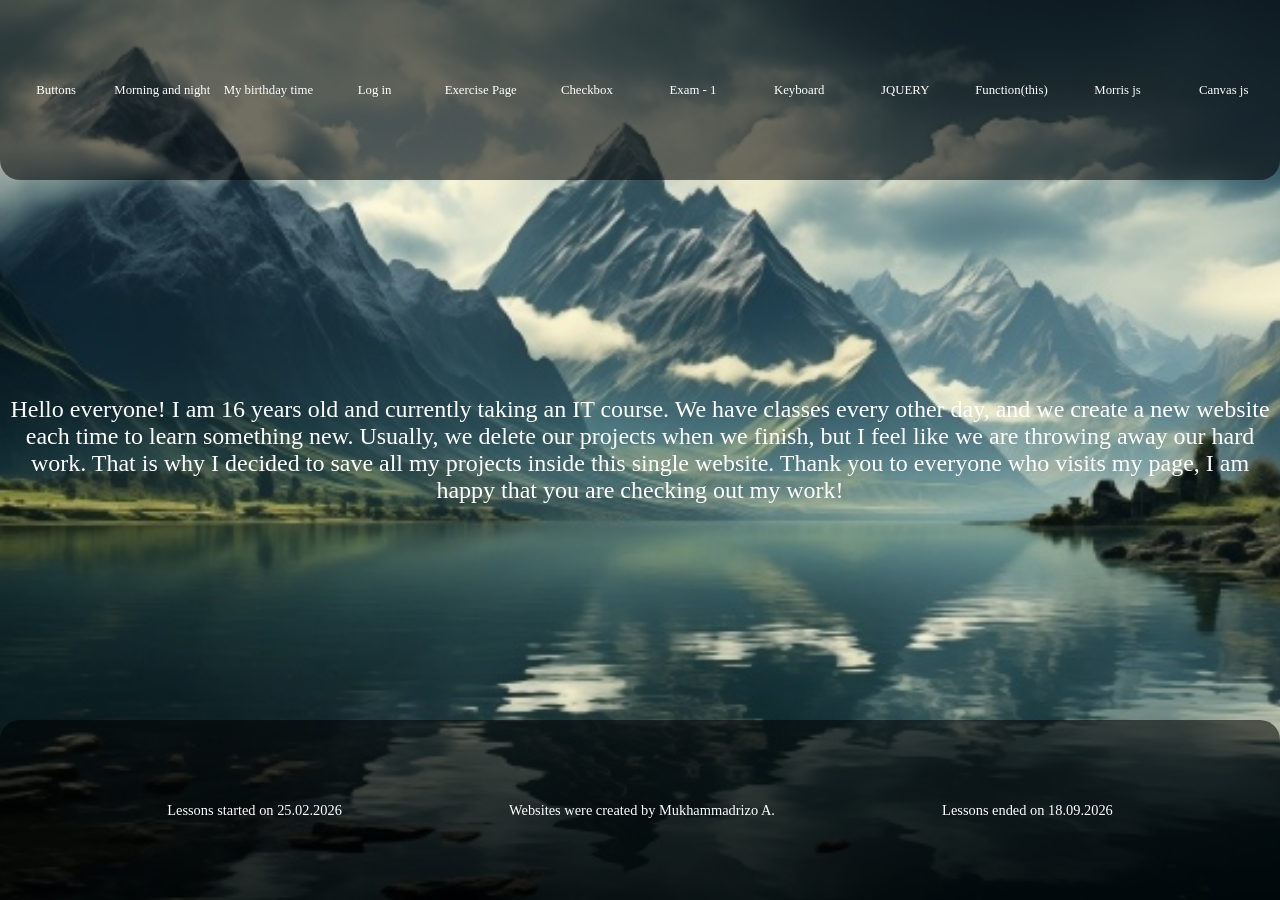
<file: index.html>
<!DOCTYPE html>
<html lang="en">
<head>
    <meta charset="UTF-8">
    <meta name="viewport" content="width=device-width, initial-scale=1.0">
    <title>Welcome</title>
    <link rel="stylesheet" href="style.css">
    <script src="main.js"></script>
</head>
<body>
    <nav>
        <a href="Websites/buttons/index.html">Buttons</a>
        <a href="Websites/Morning_night/index.html">Morning and night</a>
        <a href="Websites/My_birth_time/index.html">My birthday time</a>
        <a href="Websites/Inputs_for_login/index.html">Log in</a>
        <a href="Websites/Website_none1/index.html">Exercise Page</a>
        <a href="Websites/Checkbox/index.html">Checkbox</a>
        <a href="Websites/1-Exam/index.html">Exam - 1</a>
        <a href="Websites/Keyboard/index.html">Keyboard</a>
        <a href="Websites/jquery/index.html">JQUERY</a>
        <a href="Websites/func_this/index.html">Function(this)</a>
        <a href="Websites/morris/index.html">Morris js</a>
        <a href="Websites/canvas/index.html">Canvas js</a>
    </nav>

    <main>
        <p>Hello everyone! I am 16 years old and currently taking an IT course. We have classes every other day, and we create a new website each time to learn something new. Usually, we delete our projects when we finish, but I feel like we are throwing away our hard work. That is why I decided to save all my projects inside this single website. Thank you to everyone who visits my page, I am happy that you are checking out my work!</p>
    </main>

    <footer>
        <p>Lessons started on 25.02.2026</p>
        <p>Websites were created by Mukhammadrizo A.</p>
        <!-- <p>Lessons continue: <span id="time">Loading...</span></p> -->
        <p>Lessons ended on 18.09.2026</p>
    </footer>
</body>
</html>
</file>
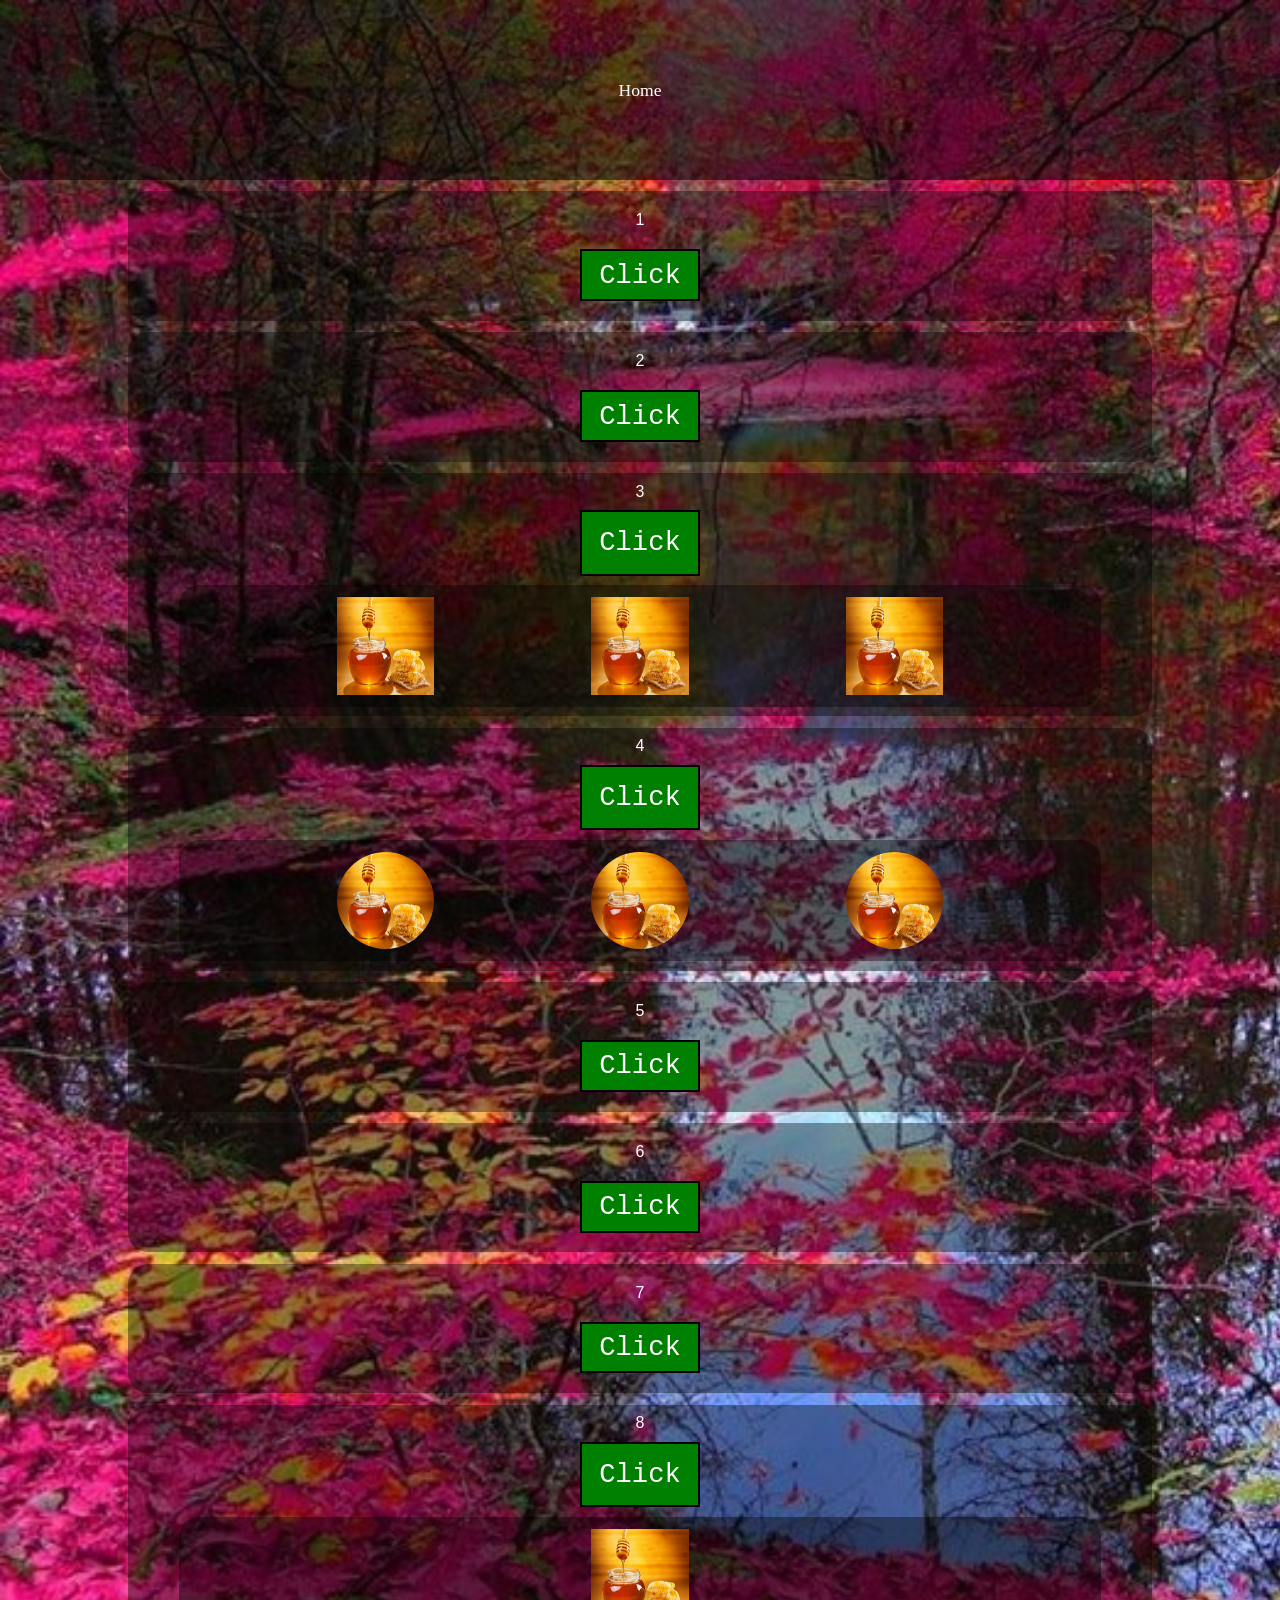
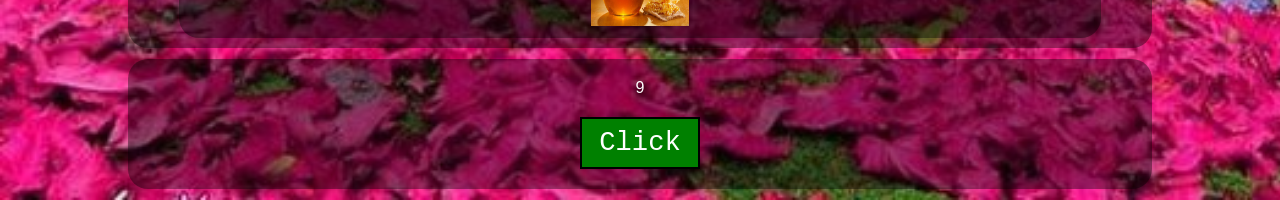
<file: Websites/1-Exam/index.html>
<!DOCTYPE html>
<html lang="en">
<head>
    <meta charset="UTF-8">
    <meta name="viewport" content="width=device-width, initial-scale=1.0">
    <title>Exam - 1</title>
    <link rel="stylesheet" href="style.css">
    <script src="main.js" defer></script>
</head>
<body>
    <nav>
        <a href="../../index.html">Home</a>
    </nav>
    <main>
        <div class="task-1">
            <p>1</p>
            <button onclick="func1()" id="b1">Click</button>
        </div>
        <div class="task-2" id="not_invisible">
            <p>2</p>
            <button onclick="func2()" id="b2">Click</button>
        </div>
        <div class="task-3">
            <p>3</p>
            <button onclick="func3()" id="b3">Click</button>

            <div class="images">
                <img name="img1" src="../../Images/img2.jpg" alt="">
                <img name="img1" src="../../Images/img2.jpg" alt="">
                <img name="img1" src="../../Images/img2.jpg" alt="">
            </div>
        </div>
        <div class="task-4">
            <p>4</p>
            <button onclick="func4()" id="b4">Click</button>

            <div class="images">
                <img name="img2" src="../../Images/img2.jpg" alt="">
                <img name="img2" src="../../Images/img2.jpg" alt="">
                <img name="img2" src="../../Images/img2.jpg" alt="">
            </div>
        </div>
        <div class="task-5">
            <p>5</p>
            <button onclick="func5()">Click</button>
        </div>
        <div class="task-6">
            <p>6</p>
            <button onclick="func6()" id="b6">Click</button>
        </div>
        <div class="task-7">
            <p>7</p>
            <button onclick="func7()" id="b7">Click</button>
        </div>
        <div class="task-8">
            <p>8</p>
            <button onclick="func8()" id="b8">Click</button>

            <div class="images">
                <img id="img3" src="../../Images/img2.jpg" alt="">
            </div>
        </div>
        <div class="task-9">
            <p>9</p>
            <button onclick="func9()" id="b9">Click</button>
        </div>
    </main>
</body>
</html>
</file>
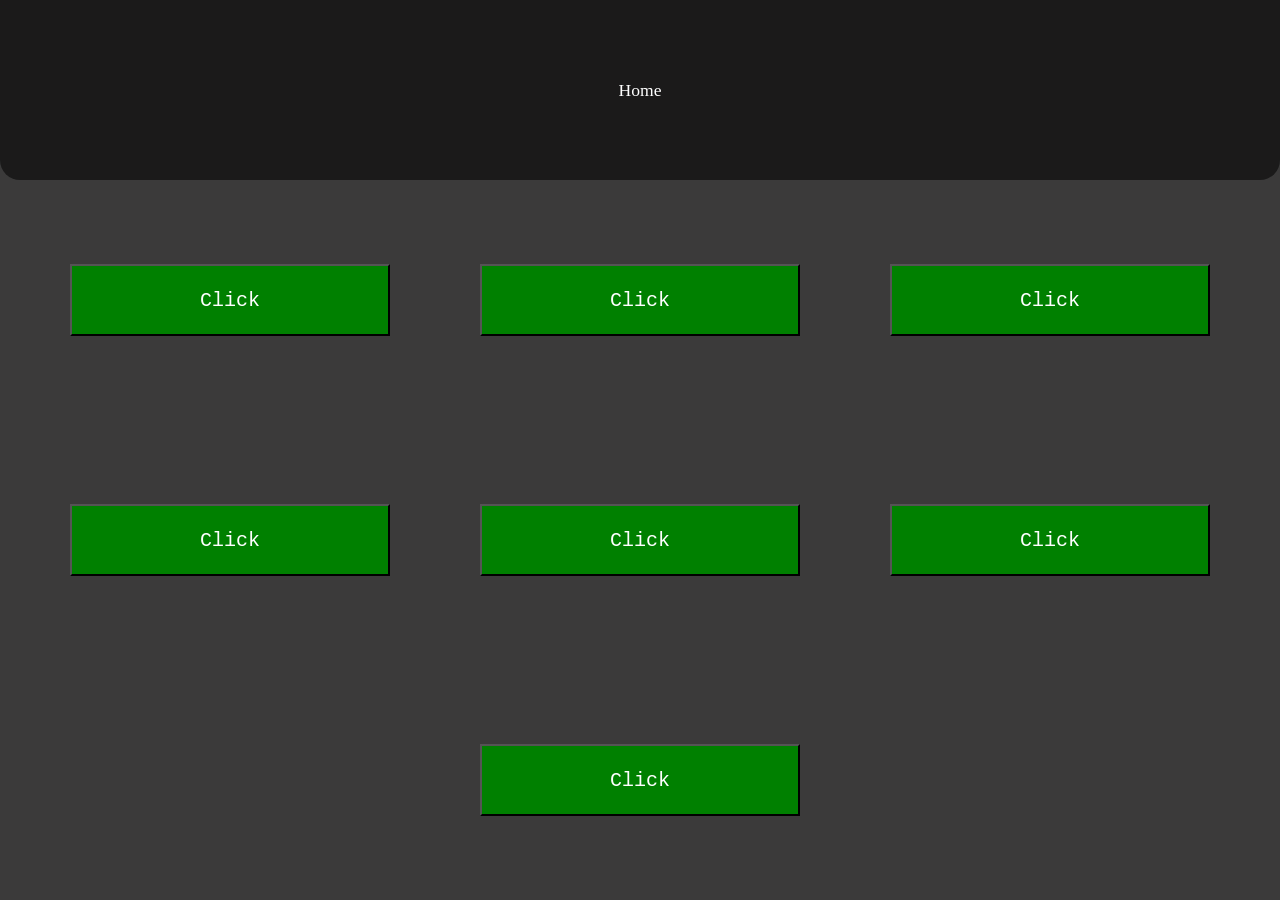
<file: Websites/buttons/index.html>
<!DOCTYPE html>
<html lang="en">
<head>
    <meta charset="UTF-8">
    <meta name="viewport" content="width=device-width, initial-scale=1.0">
    <title>Website</title>
    <link rel="stylesheet" href="style.css">
    <script src="main.js" defer></script>
</head>
<body>
    <nav>
        <a href="../../index.html">Home</a>
    </nav>
    <main>
        <button onclick="b1()">Click</button>
        <button onclick="b2()">Click</button>
        <button onclick="b3()">Click</button>
        <button onclick="b4()">Click</button>
        <button onclick="b5()">Click</button>
        <button onclick="b6()">Click</button>
        <button onclick="b7()">Click</button>
    </main>
</body>
</html>
</file>
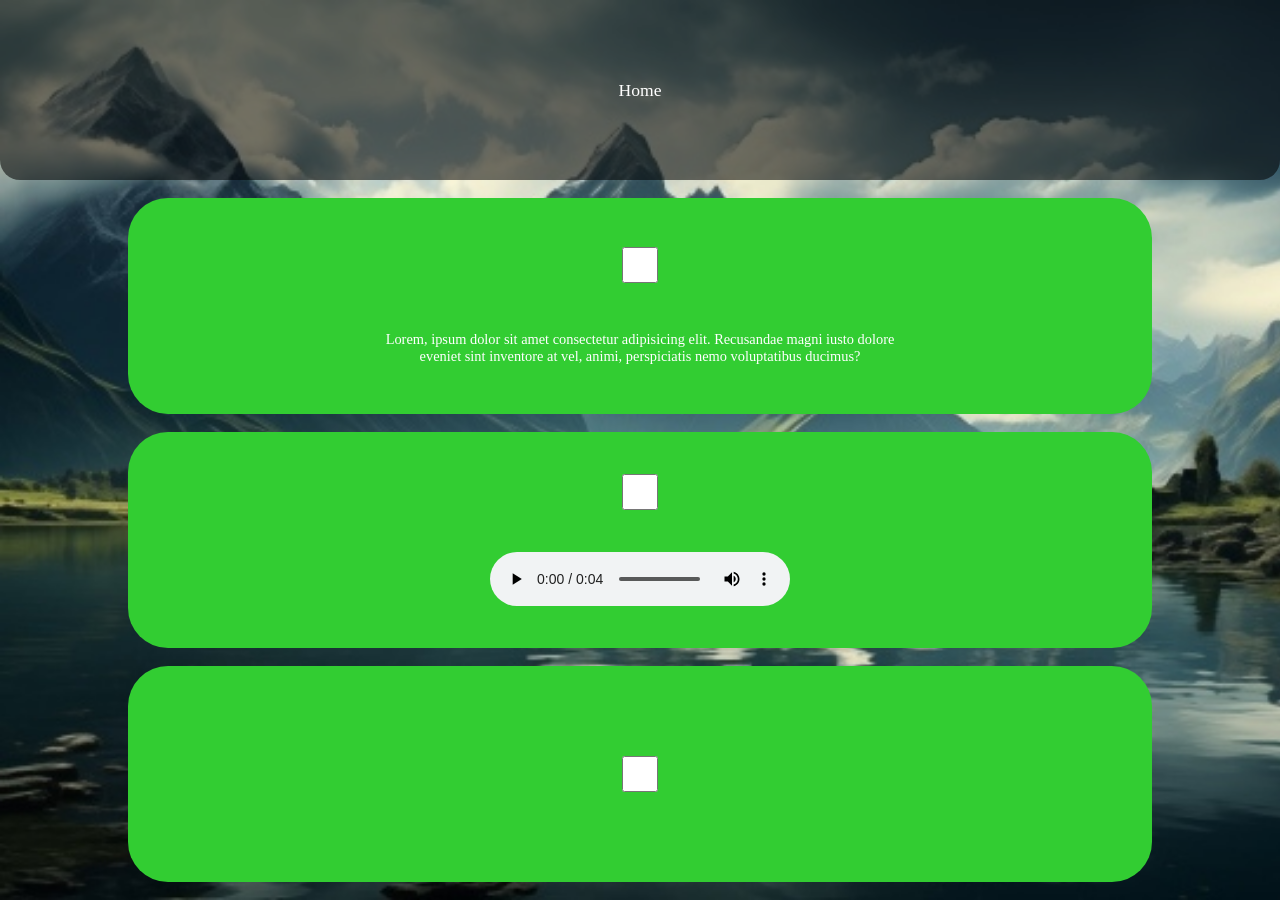
<file: Websites/Checkbox/index.html>
<!DOCTYPE html>
<html lang="en">
<head>
    <meta charset="UTF-8">
    <meta name="viewport" content="width=device-width, initial-scale=1.0">
    <title>Checkbox</title>
    <link rel="stylesheet" href="style.css">
    <script src="main.js" defer></script>
</head>
<body>
    <nav>
        <a href="../../index.html">Home</a>
    </nav>
    <main>
        <form>
            <input onclick="inp1()" id="input" type="checkbox">
            <p id="txt">
                <span>Lorem, ipsum dolor sit amet consectetur adipisicing elit. Recusandae magni iusto dolore</span>
                <br>
                <span>eveniet sint inventore at vel, animi, perspiciatis nemo voluptatibus ducimus?</span>
            </p>
        </form>
        <form>
            <input onclick="inp2()" id="inputt" type="checkbox">
            <audio controls src="../../audio/rain.mp3"></audio>
        </form>
        <form>
            <input onclick="inp3()" id="inputtt" type="checkbox">
        </form>
    </main>
</body>
</html>
</file>
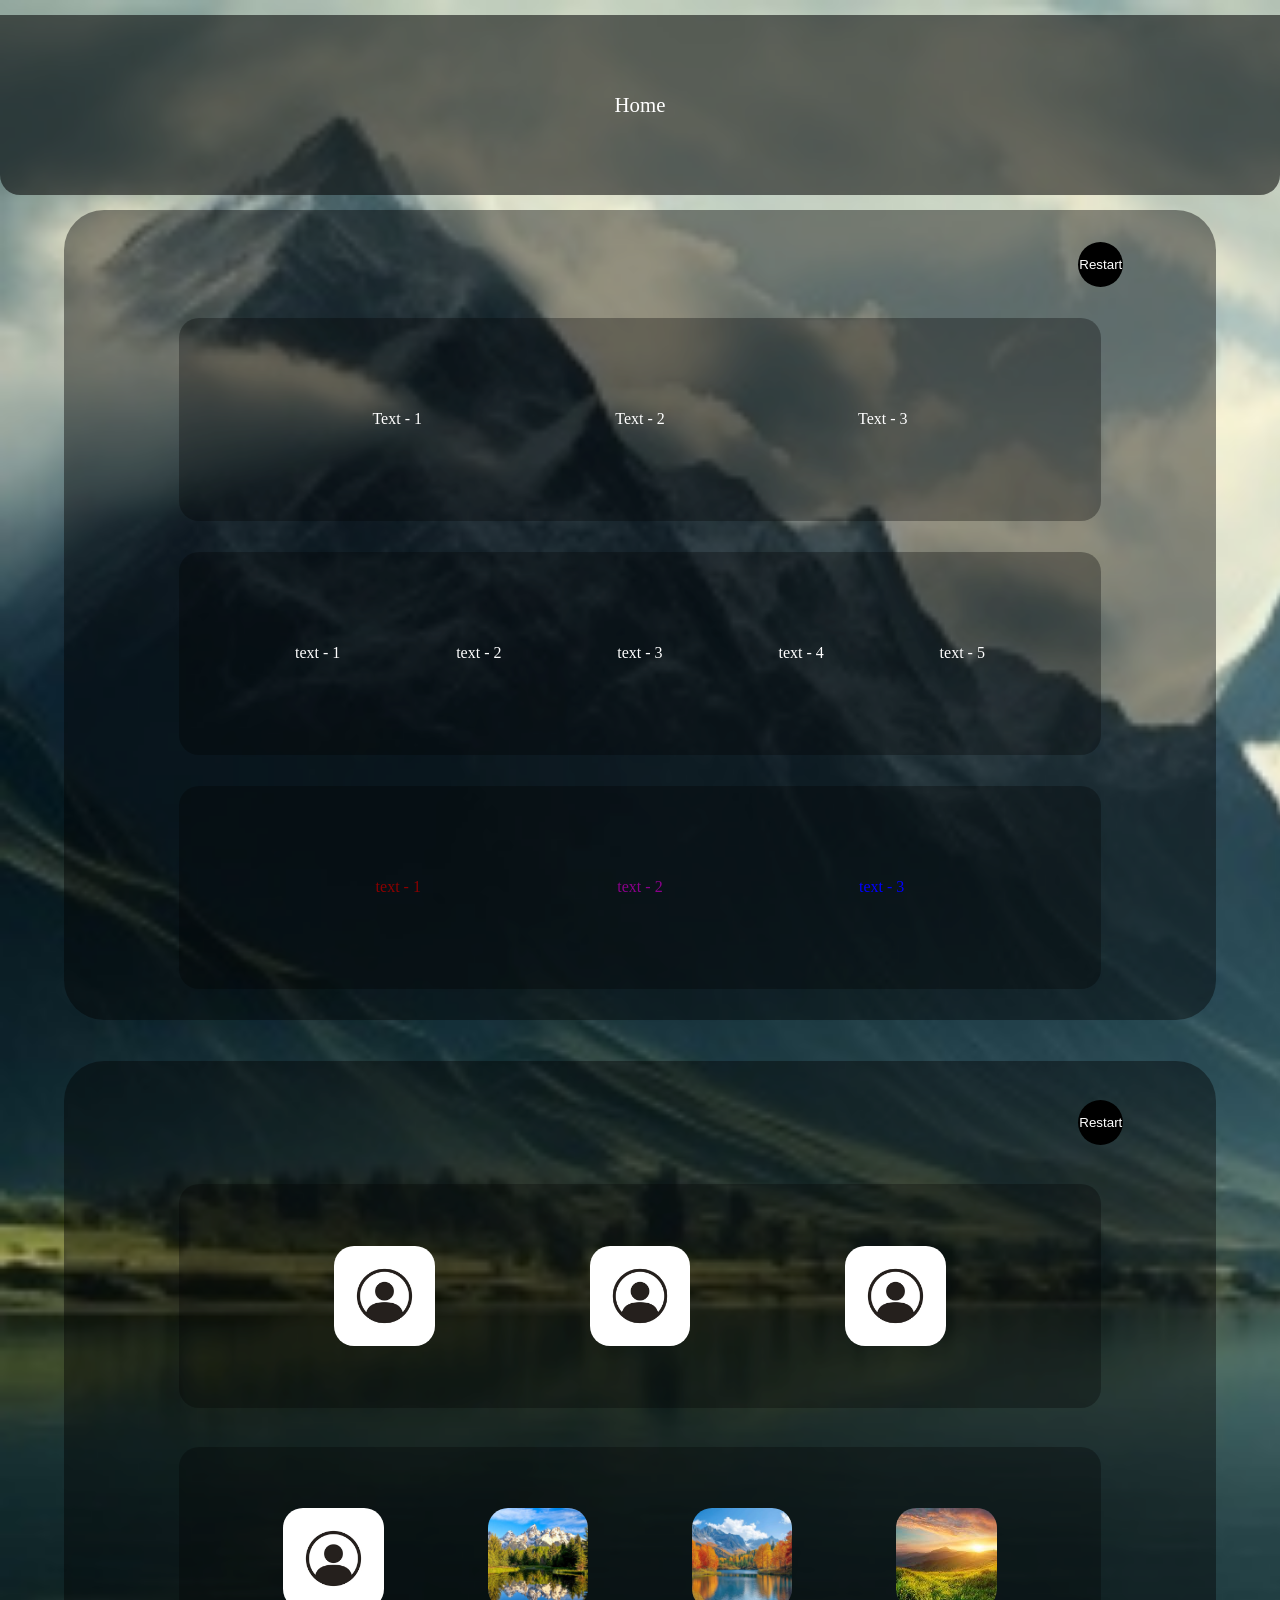
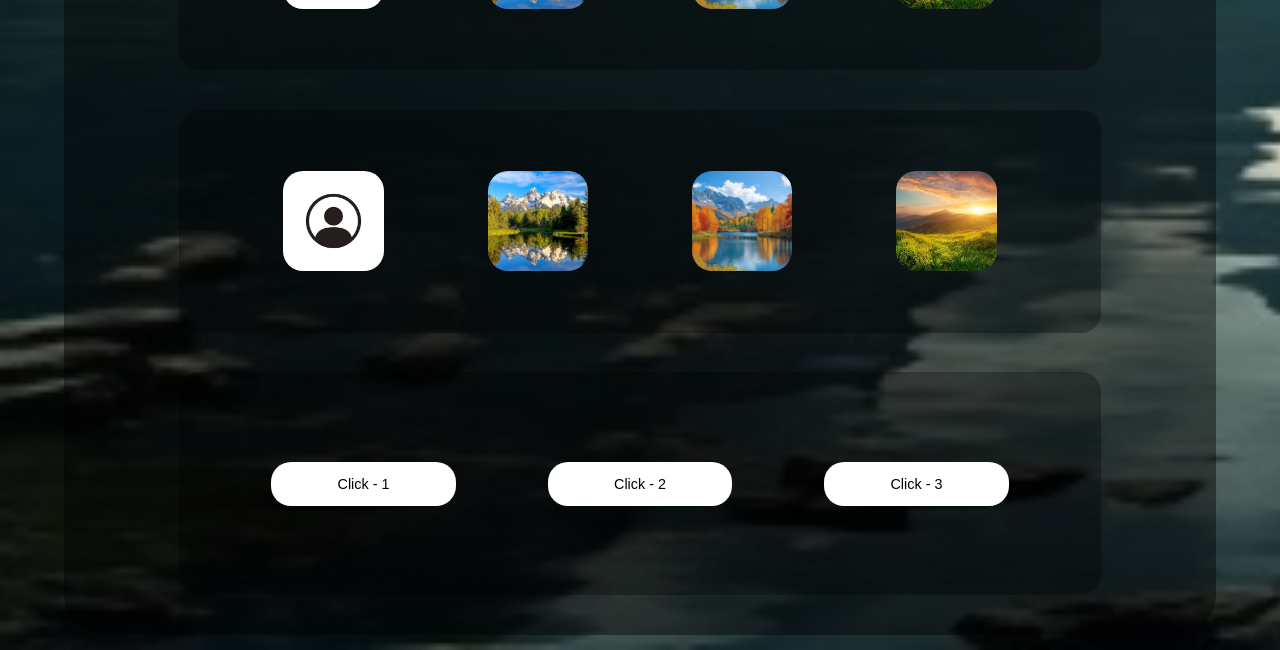
<file: Websites/func_this/index.html>
<!DOCTYPE html>
<html lang="en">
<head>
    <meta charset="UTF-8">
    <meta name="viewport" content="width=device-width, initial-scale=1.0">
    <title>function (this)</title>
    <link rel="stylesheet" href="style.css">
    <script src="main.js" defer></script>
</head>
<body>
    <nav>
        <a href="../../index.html">Home</a>
    </nav>
    <main>
        <div class="gl">
            <button class="restart" onclick="restart1()">Restart</button>
            <div>
                <p onclick="text1(this)">Text - 1</p>
                <p onclick="text1(this)">Text - 2</p>
                <p onclick="text1(this)">Text - 3</p>
            </div>
            <div>
                <p onclick="text2(this)">text - 1</p>
                <p onclick="text2(this)">text - 2</p>
                <p onclick="text2(this)">text - 3</p>
                <p onclick="text2(this)">text - 4</p>
                <p onclick="text2(this)">text - 5</p>
            </div>
            <div>
                <p class="text3" onclick="text3(this)">text - 1</p>
                <p class="text3" onclick="text3(this)">text - 2</p>
                <p class="text3" onclick="text3(this)">text - 3</p>
            </div>
        </div>
        <div class="gl">
            <button class="restart" onclick="restart2()">Restart</button>
            <div>
                <img class="img1" onclick="img1(this)" src="../../Images/img7.jpg" alt="">
                <img class="img1" onclick="img1(this)" src="../../Images/img7.jpg" alt="">
                <img class="img1" onclick="img1(this)" src="../../Images/img7.jpg" alt="">
            </div>
            <div>
                <img class="img2" onclick="img2(this)" src="../../Images/img7.jpg" alt="">
                <img class="img2" onclick="img2(this)" src="../../Images/img8.jpg" alt="">
                <img class="img2" onclick="img2(this)" src="../../Images/img9.jpg" alt="">
                <img class="img2" onclick="img2(this)" src="../../Images/img10.jpg" alt="">
            </div>
            <div>
                <img class="img3" onclick="img3(this)" src="../../Images/img7.jpg" alt="">
                <img class="img3" onclick="img3(this)" src="../../Images/img8.jpg" alt="">
                <img class="img3" onclick="img3(this)" src="../../Images/img9.jpg" alt="">
                <img class="img3" onclick="img3(this)" src="../../Images/img10.jpg" alt="">
            </div>
            <div>
                <button class="btn1" onclick="btn1(this)">Click - 1</button>
                <button class="btn1" onclick="btn1(this)">Click - 2</button>
                <button class="btn1" onclick="btn1(this)">Click - 3</button>
            </div>
        </div>
    </main>
</body>
</html>
</file>
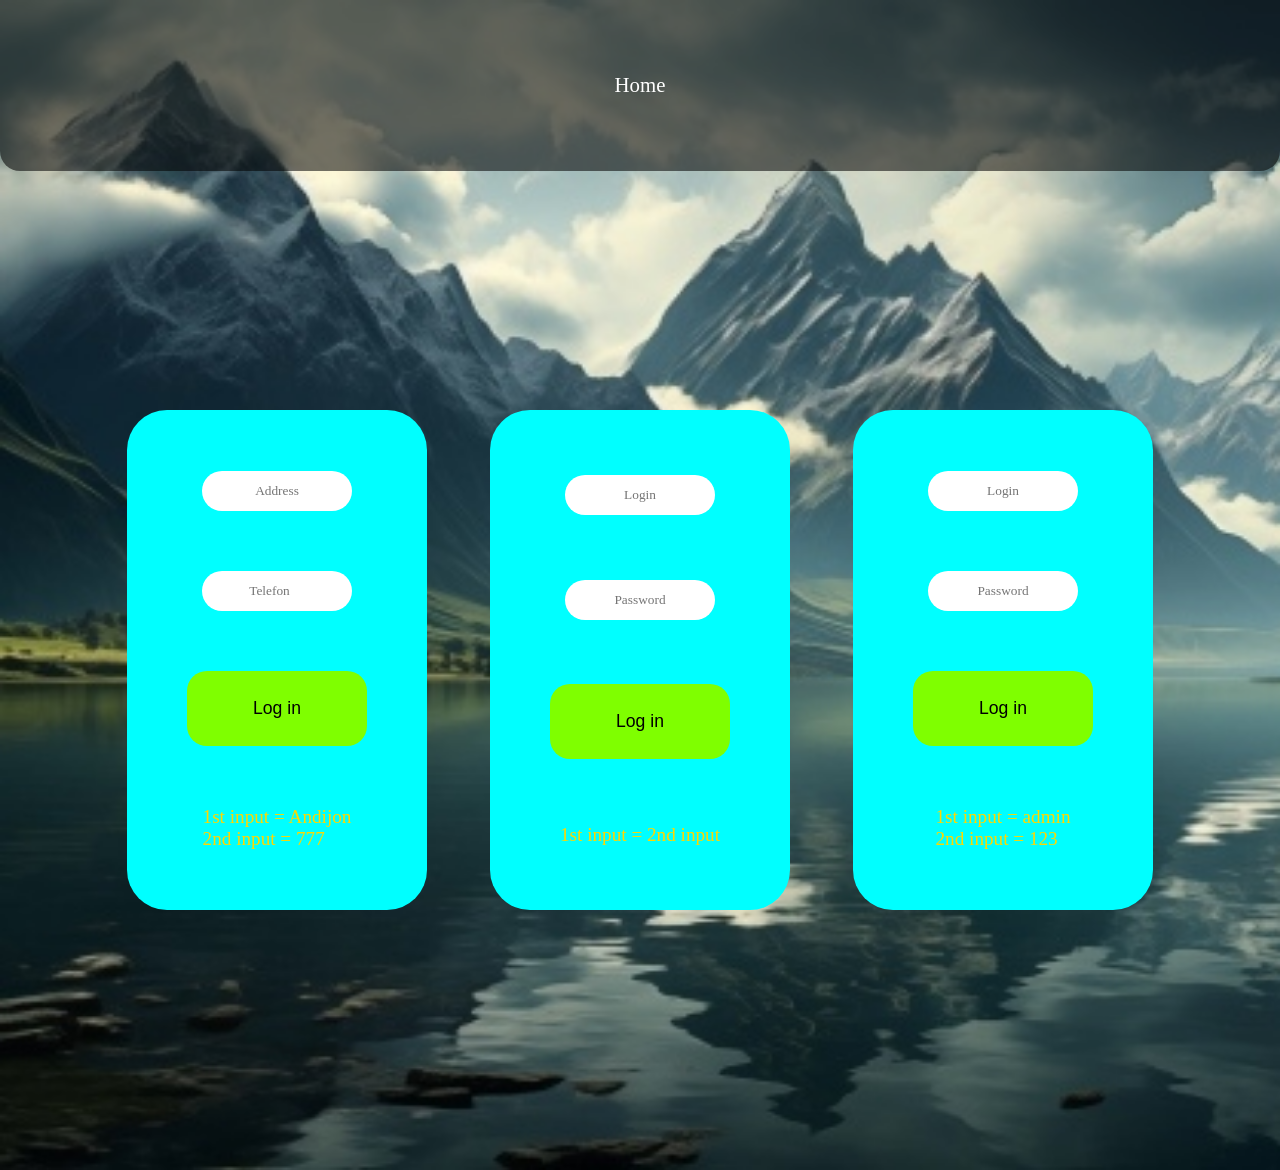
<file: Websites/Inputs_for_login/Index.html>
<!DOCTYPE html>
<html lang="en">
<head>
    <meta charset="UTF-8">
    <meta name="viewport" content="width=device-width, initial-scale=1.0">
    <title>Website</title>
    <link rel="stylesheet" href="style.css">
    <script src="main.js" defer></script>
</head>
<body>
    <nav>
        <a href="../../index.html">Home</a>
    </nav>
    
    <main>
        <form name="f1">
            <input type="text" name="address" placeholder="Address">
            <input type="number" name="number" placeholder="Telefon">
    
            <button onclick="func1()">Log in</button>

            <p>
                <span>1st input = Andijon</span>
                <span>2nd input = 777</span>
            </p>
        </form>
    
        <form name="f2">
            <input type="text" name="nick" placeholder="Login">
            <input type="password" name="password" placeholder="Password">
    
            <button onclick="func2()">Log in</button>

            <p>
                <span>1st input = 2nd input</span>
            </p>
        </form>
    
        <form name="f3">
            <input type="text" placeholder="Login" name="nick2">
            <input type="password" name="password2" placeholder="Password">
    
            <button onclick='func3()'>Log in</button>

            <p>
                <span>1st input = admin</span>
                <span>2nd input = 123</span>
            </p>
        </form>
    </main>
</body>
</html>
</file>
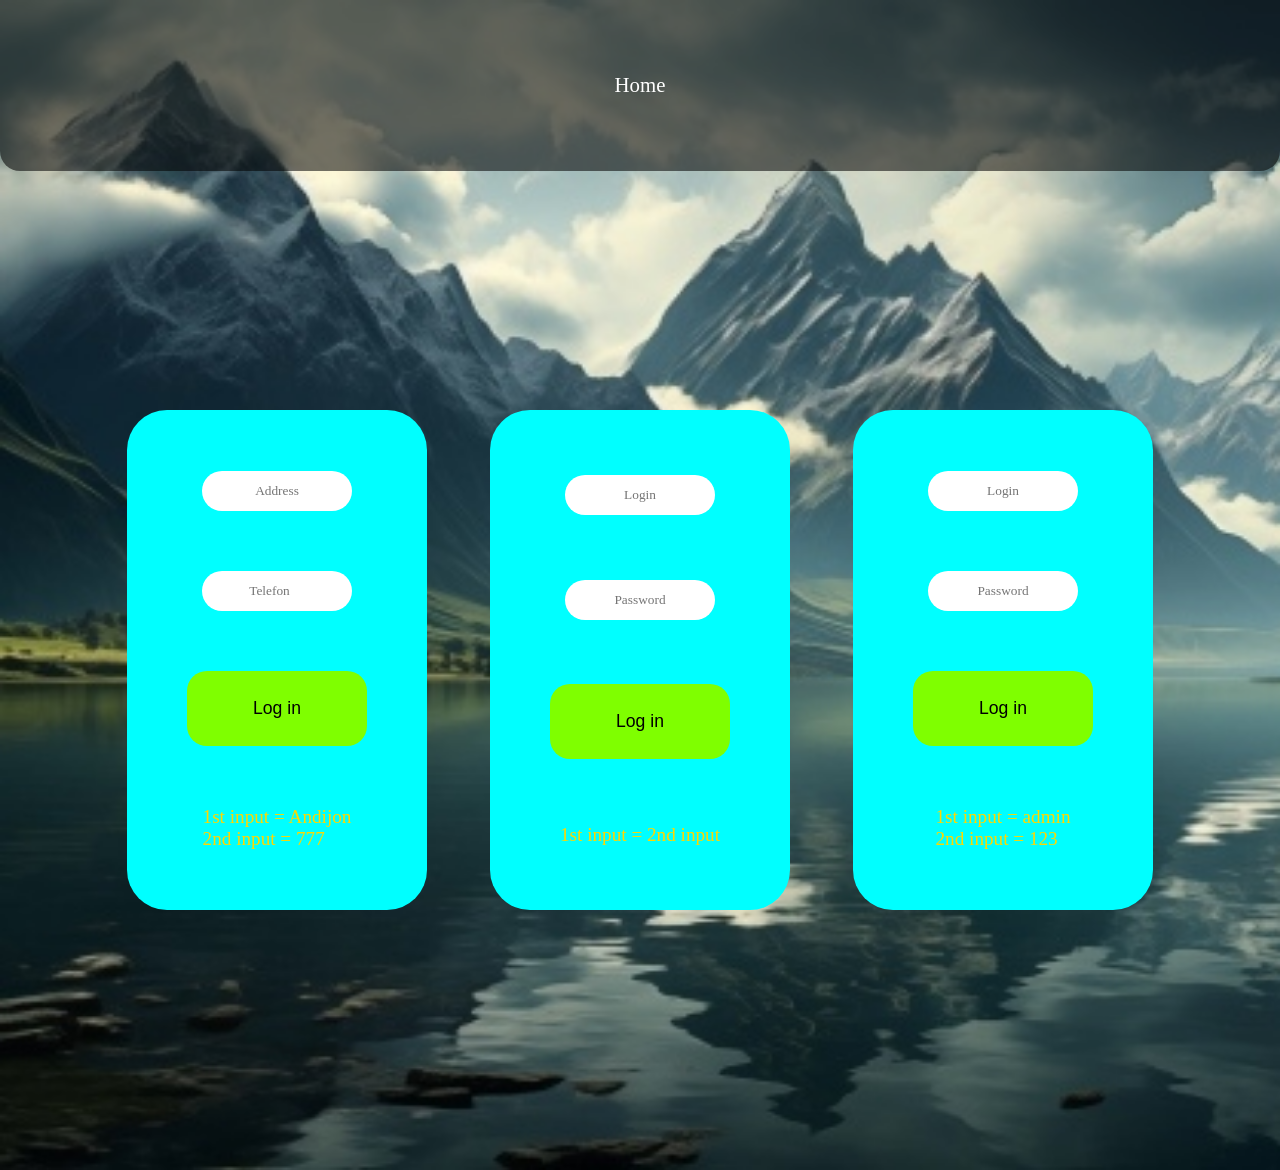
<file: Websites/Inputs_for_login/index.html>
<!DOCTYPE html>
<html lang="en">
<head>
    <meta charset="UTF-8">
    <meta name="viewport" content="width=device-width, initial-scale=1.0">
    <title>Inputs for Log in</title>
    <link rel="stylesheet" href="style.css">
    <script src="main.js" defer></script>
</head>
<body>
    <nav>
        <a href="../../index.html">Home</a>
    </nav>
    
    <main>
        <form name="f1">
            <input type="text" name="address" placeholder="Address">
            <input type="number" name="number" placeholder="Telefon">
    
            <button onclick="func1()">Log in</button>

            <p>
                <span>1st input = Andijon</span>
                <span>2nd input = 777</span>
            </p>
        </form>
    
        <form name="f2">
            <input type="text" name="nick" placeholder="Login">
            <input type="password" name="password" placeholder="Password">
    
            <button onclick="func2()">Log in</button>

            <p>
                <span>1st input = 2nd input</span>
            </p>
        </form>
    
        <form name="f3">
            <input type="text" placeholder="Login" name="nick2">
            <input type="password" name="password2" placeholder="Password">
    
            <button onclick='func3()'>Log in</button>

            <p>
                <span>1st input = admin</span>
                <span>2nd input = 123</span>
            </p>
        </form>
    </main>
</body>
</html>
</file>
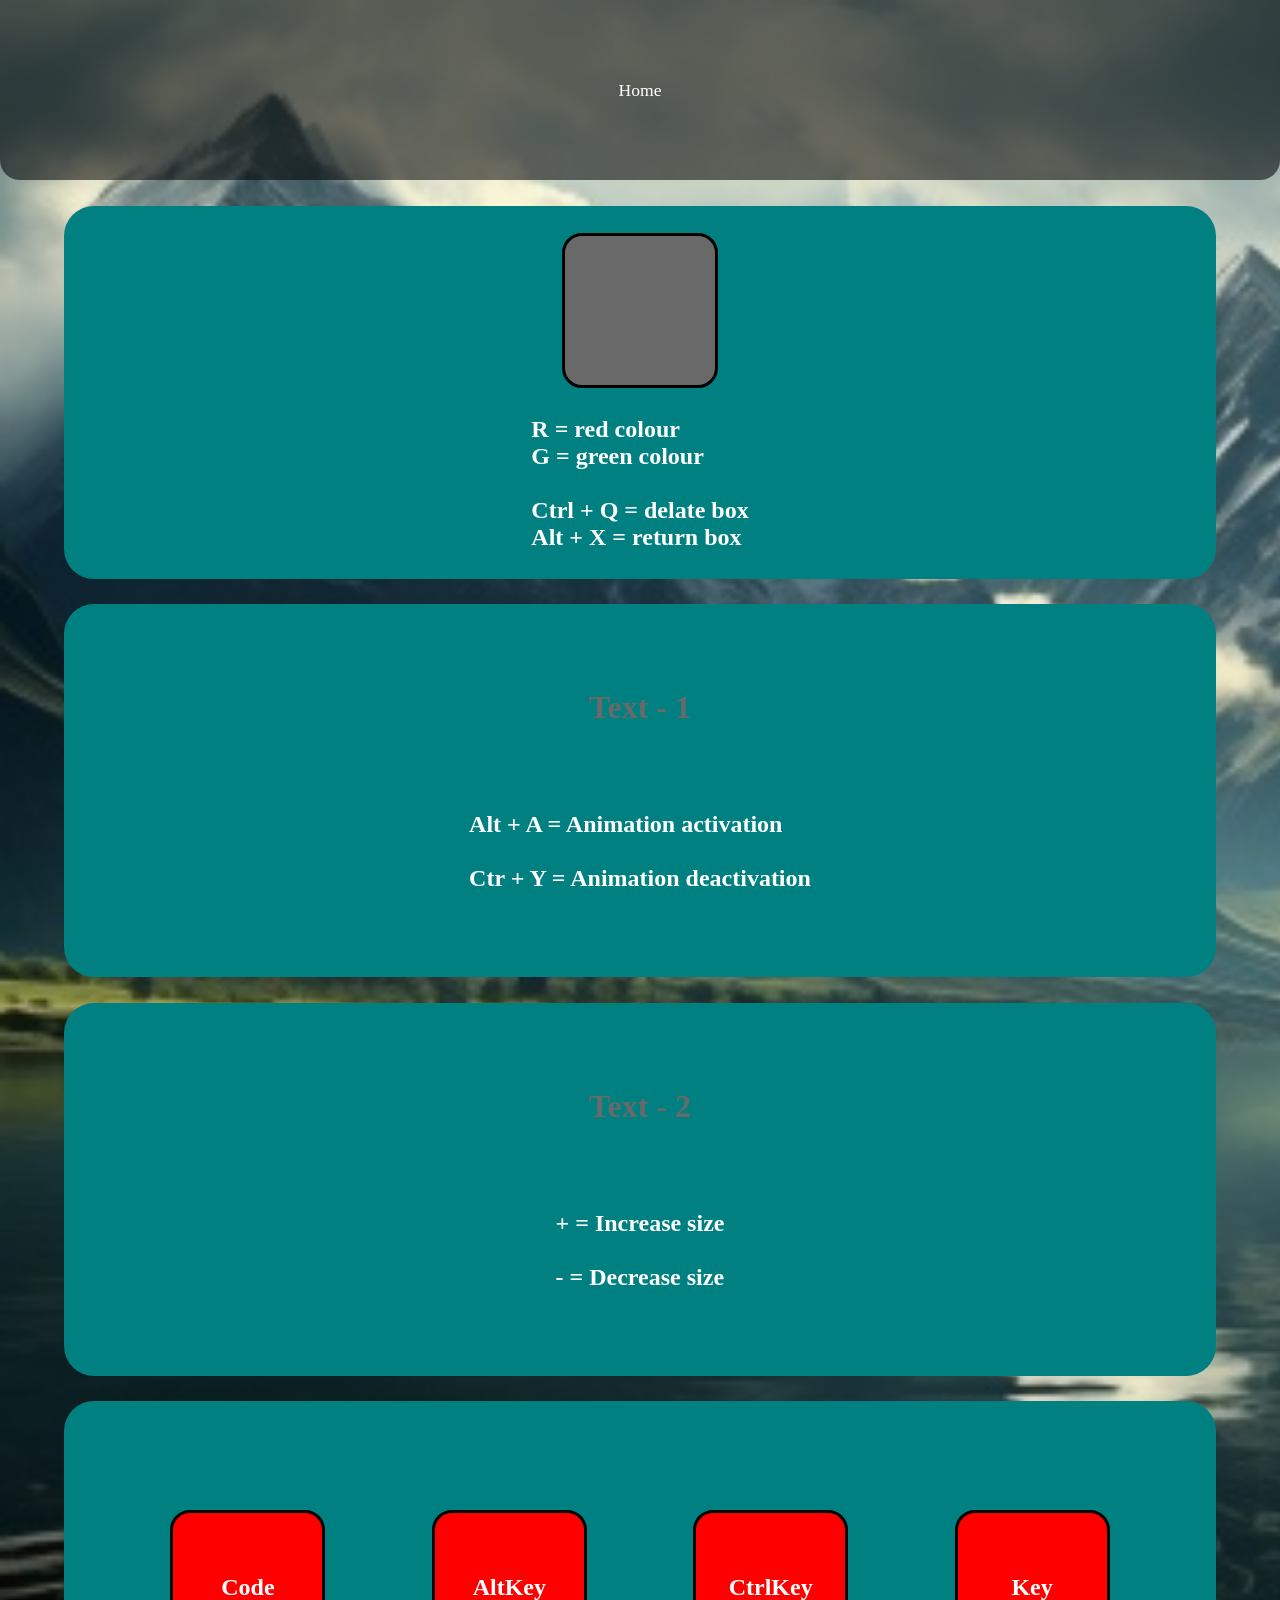
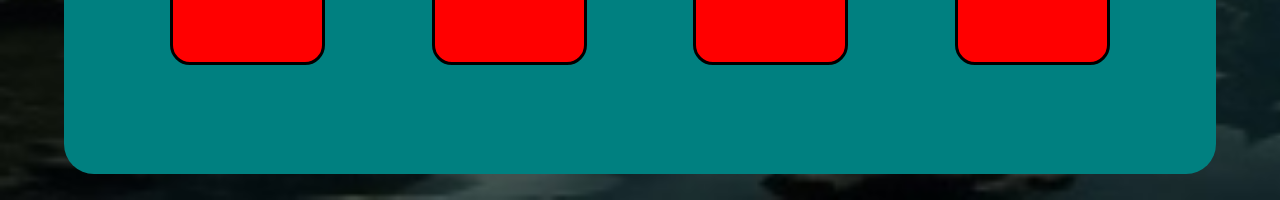
<file: Websites/Keyboard/index.html>
<!DOCTYPE html>
<html lang="en">
<head>
    <meta charset="UTF-8">
    <meta name="viewport" content="width=device-width, initial-scale=1.0">
    <title>Keyboard</title>
    <link rel="stylesheet" href="style.css">
    <script src="main.js" defer></script>
</head>
<body>
    <nav>
        <a href="../../index.html">Home</a>
    </nav>
    <main>
        <div class="boxes">
            <div id="box" class="box_1"></div>
            <h2>
                <span>R = red colour</span>
                <br>
                <span>G = green colour</span>
                <br><br>
                <span>Ctrl + Q = delate box</span>
                <br>
                <span>Alt + X = return box</span>
            </h2>
        </div>
        <div class="boxes">
            <h1 id="text1">Text - 1</h1>
            <h2>
                <span>Alt + A = Animation activation</span>
                <br><br>
                <span>Ctr + Y = Animation deactivation</span>
            </h2>
        </div>
        <div class="boxes">
            <h1 id="text2">Text - 2</h1>
            <h2>
                <span>+ = Increase size</span>
                <br><br>
                <span>- = Decrease size</span>
            </h2>
        </div>
        <div class="boxes">
            <div id="box1" class="box_2">
                <h2 id="txt1">Code</h2>
            </div>
            <div id="box2" class="box_2">
                <h2>AltKey</h2>
            </div>
            <div id="box3" class="box_2">
                <h2>CtrlKey</h2>
            </div>
            <div id="box4" class="box_2">
                <h2 id="txt2">Key</h2>
            </div>
        </div>
    </main>
</body>
</html>
</file>
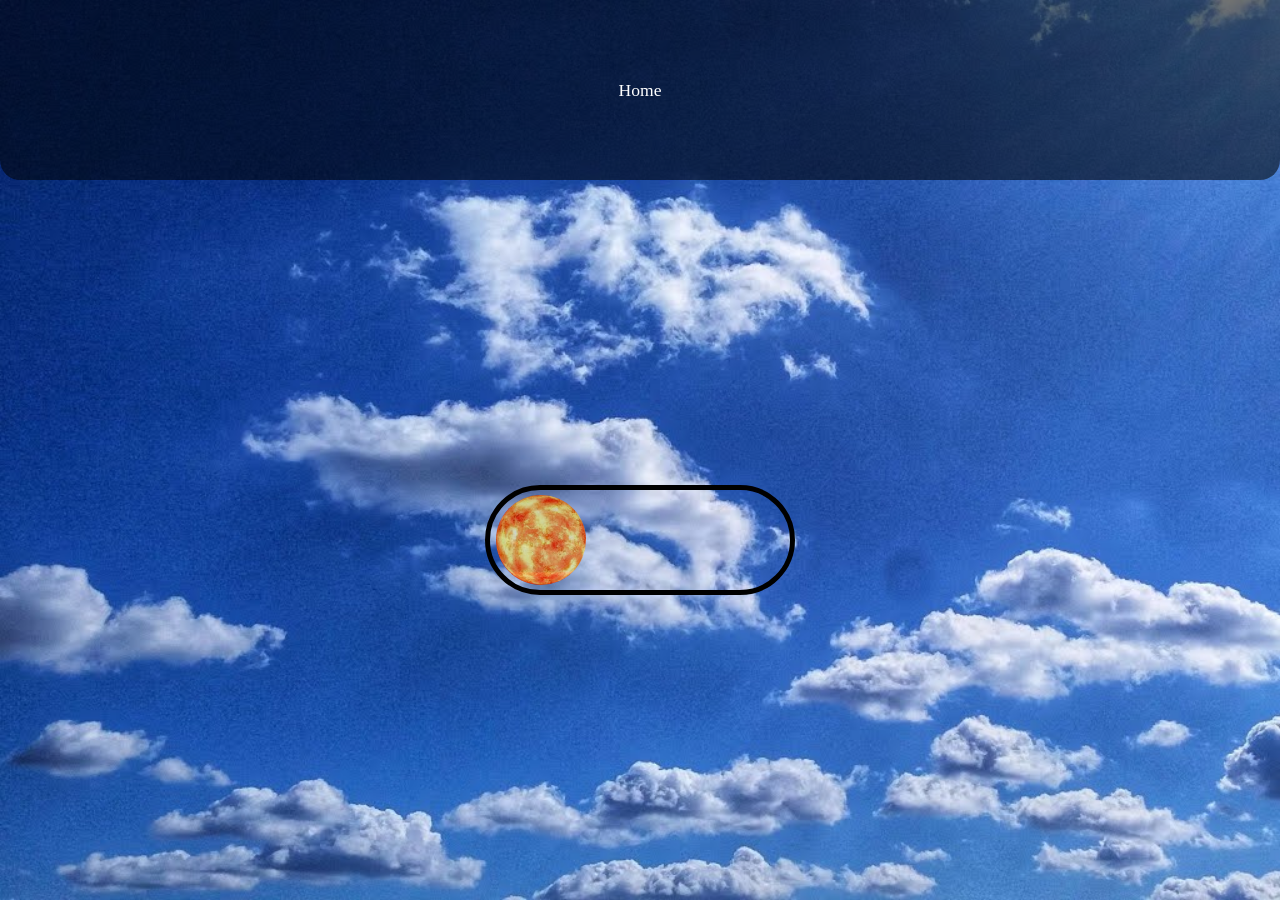
<file: Websites/Morning_night/index.html>
<!DOCTYPE html>
<html lang="en">
<head>
    <meta charset="UTF-8">
    <meta name="viewport" content="width=device-width, initial-scale=1.0">
    <title>Morning and Night</title>
    <link rel="stylesheet" href="style.css">
    <script src="main.js" defer></script>
</head>
<body>
    <nav>
        <a href="../../index.html">Home</a>
    </nav>
    <main>
        <div>
            <button id="button" onclick='btn()'></button>
        </div>
    </main>
</body>
</html>
</file>
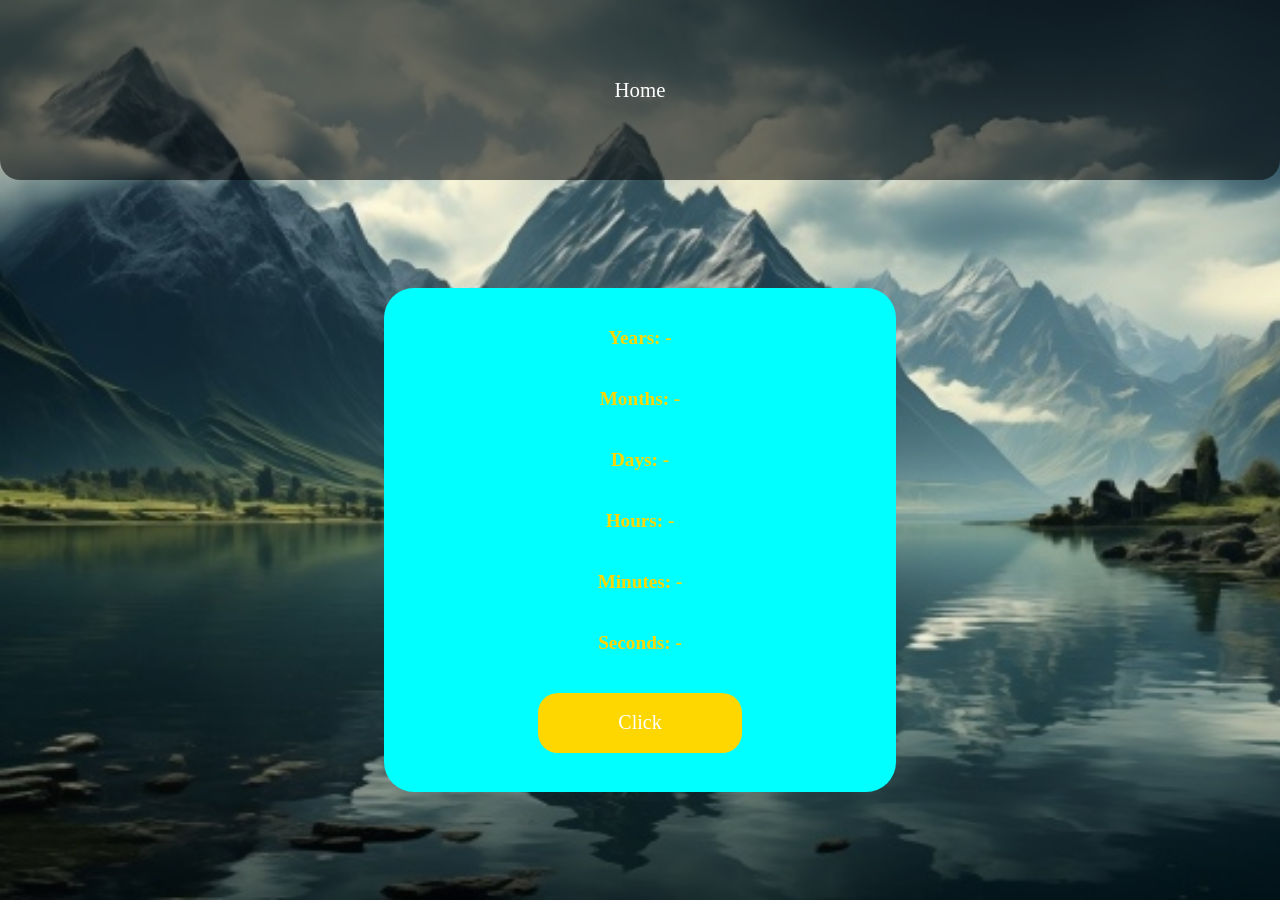
<file: Websites/My_birth_time/index.html>
<!DOCTYPE html>
<html lang="en">
<head>
    <meta charset="UTF-8">
    <meta name="viewport" content="width=device-width, initial-scale=1.0">
    <title>The time of my birthday</title>
    <link rel='stylesheet' href="style.css">
    <script src="main.js" defer></script>
</head>
<body>
    <nav>
        <a href="../../index.html">Home</a>
    </nav>
    <main>
        <div>
            <h1>
                <span>Years:</span>
                <span id="year">-</span>
            </h1>
            <h1>
                <span>Months:</span>
                <span id="month">-</span>
            </h1>
            <h1>
                <span>Days:</span>
                <span id="day">-</span>
            </h1>
            <h1>
                <span>Hours:</span>
                <span id="hour">-</span>
            </h1>
            <h1>
                <span>Minutes:</span>
                <span id="minute">-</span>
            </h1>
            <h1>
                <span>Seconds:</span>
                <span id="second">-</span>
            </h1>

            <button onclick="btn()">Click</button>
        </div>
    </main>
</body>
</html>
</file>
<file: style.css>
* {
  margin: 0;
  padding: 0;
}

body {
  width: 100%;
  height: 100dvh;
  display: flex;
  flex-direction: column;
  justify-content: space-evenly;
  align-items: center;
  background-image: url(./Images/Natural_mountain.jpg);
  background-size: cover;
  background-repeat: no-repeat;
}
body nav {
  width: 100%;
  min-height: 20%;
  background-color: rgba(0, 0, 0, 0.548);
  border-bottom-left-radius: 20px;
  border-bottom-right-radius: 20px;
  display: flex;
  flex-direction: row;
  justify-content: space-evenly;
  align-items: center;
  flex-wrap: wrap;
}
body nav a {
  width: 100px;
  text-decoration: none;
  color: white;
  font-size: 0.8rem;
  transition: all 0.5s;
  text-align: center;
}
body main {
  width: 100%;
  height: 60%;
  border-radius: 20px;
  display: flex;
  flex-direction: row;
  justify-content: center;
  align-items: center;
}
body main p {
  color: white;
  text-align: center;
  font-family: cursive;
  font-size: 1.5rem;
}
body footer {
  width: 100%;
  height: 20%;
  background-color: rgba(0, 0, 0, 0.548);
  border-top-right-radius: 20px;
  border-top-left-radius: 20px;
  display: flex;
  flex-direction: row;
  justify-content: space-evenly;
  align-items: center;
}
body footer p {
  color: white;
  font-size: 0.9rem;
}
body footer p span {
  color: darkgray;
}/*# sourceMappingURL=style.css.map */
</file>
<file: Websites/1-Exam/style.css>
* {
  margin: 0;
  padding: 0;
}

body {
  width: 100%;
  height: 200dvh;
  background-image: url(../../Images/img.jpg);
  background-size: cover;
  background-repeat: no-repeat;
  display: flex;
  flex-direction: column;
  justify-content: space-evenly;
  align-items: center;
}
body nav {
  width: 100%;
  height: 20dvh;
  background-color: rgba(0, 0, 0, 0.548);
  border-bottom-left-radius: 20px;
  border-bottom-right-radius: 20px;
  display: flex;
  flex-direction: row;
  justify-content: space-evenly;
  align-items: center;
  flex-wrap: wrap;
}
  body nav a {
  text-decoration: none;
  color: white;
  font-size: 1.1rem;
  transition: all 0.5s;
  }
body main {
  width: 100%;
  height: 90%;
  display: flex;
  flex-direction: column;
  justify-content: space-evenly;
  align-items: center;
}
body main div {
  width: 80%;
  height: 8%;
  display: flex;
  flex-direction: column;
  justify-content: space-evenly;
  align-items: center;
  background-color: rgba(0, 0, 0, 0.384);
  border-radius: 20px;
}
body main div p {
  color: white;
  font-family: Arial, Helvetica, sans-serif;
}
body main div button {
  width: 120px;
  height: 40%;
  font-size: 1.7rem;
  color: white;
  font-family: "Courier New", Courier, monospace;
  background-color: green;
  border: 2px solid black;
}
body main .task-3, body main .task-4, body main .task-8 {
  height: 15%;
}
body main .task-3 button, body main .task-4 button, body main .task-8 button {
  height: 27%;
}
body main .task-3 .images, body main .task-4 .images, body main .task-8 .images {
  width: 90%;
  height: 50%;
  display: flex;
  flex-direction: row;
  justify-content: space-evenly;
  align-items: center;
}
body main .task-3 .images img, body main .task-4 .images img, body main .task-8 .images img {
  height: 80%;
  aspect-ratio: 1/1;
}
body main .task-4 .images img {
  border-radius: 50%;
}/*# sourceMappingURL=style.css.map */
</file>
<file: Websites/buttons/style.css>
* {
  margin: 0;
  padding: 0;
}

body {
  width: 100%;
  height: 100vh;
  background-color: rgb(59, 58, 58);
  display: flex;
  flex-direction: column;
  justify-content: space-between;
  align-items: center;
}
body nav {
  width: 100%;
  min-height: 20vh;
  background-color: rgba(0, 0, 0, 0.548);
  border-bottom-left-radius: 20px;
  border-bottom-right-radius: 20px;
  display: flex;
  flex-direction: row;
  justify-content: space-evenly;
  align-items: center;
  flex-wrap: wrap;
  margin: 0;
}
body nav a {
  width: 100px;
  text-decoration: none;
  color: white;
  font-size: 1.1rem;
  transition: all 0.5s;
  text-align: center;
}
body main {
  width: 100%;
  height: 80%;
  display: flex;
  flex-direction: row;
  justify-content: space-evenly;
  align-items: center;
  flex-wrap: wrap;
}
body main button {
  width: 25%;
  height: 10%;
  font-size: 20px;
  font-family: "Courier New", Courier, monospace;
  background-color: green;
  color: white;
  margin: 20px;
}
body main button:active {
  background-color: red;
  color: black;
}/*# sourceMappingURL=style.css.map */
</file>
<file: Websites/Checkbox/style.css>
* {
  margin: 0;
  padding: 0;
}

body {
  width: 100%;
  height: 100dvh;
  display: flex;
  flex-direction: column;
  justify-content: space-evenly;
  align-items: center;
  background-image: url(../../Images/Natural_mountain.jpg);
  background-size: cover;
}
body nav {
  width: 100%;
  height: 20dvh;
  background-color: rgba(0, 0, 0, 0.548);
  border-bottom-left-radius: 20px;
  border-bottom-right-radius: 20px;
  display: flex;
  flex-direction: row;
  justify-content: space-evenly;
  align-items: center;
  flex-wrap: wrap;
}
body nav a {
  text-decoration: none;
  color: white;
  font-size: 1.1rem;
  transition: all 0.5s;
}
body nav a:hover {
  transform: scale(1.2);
}
body main {
  width: 100%;
  height: 80%;
  display: flex;
  flex-direction: column;
  justify-content: space-evenly;
  align-items: center;
}
body main form {
  width: 80%;
  height: 30%;
  display: flex;
  flex-direction: column;
  justify-content: space-evenly;
  align-items: center;
  background-color: limegreen;
  border-radius: 40px;
}
body main form input {
  height: 4dvh;
  aspect-ratio: 1/1;
}
body main form p {
  text-align: center;
  font-size: 0.9rem;
  color: white;
}/*# sourceMappingURL=style.css.map */
</file>
<file: Websites/func_this/style.css>
* {
  margin: 0;
  padding: 0;
}

body {
  width: 100%;
  height: 250dvh;
  display: flex;
  flex-direction: column;
  justify-content: space-evenly;
  align-items: center;
  flex-wrap: wrap;
  background-image: url(../../Images/Natural_mountain.jpg);
  background-size: cover;
}
body nav {
  width: 100%;
  height: 20dvh;
  background-color: rgba(0, 0, 0, 0.548);
  border-bottom-left-radius: 20px;
  border-bottom-right-radius: 20px;
  display: flex;
  flex-direction: row;
  justify-content: space-evenly;
  align-items: center;
  flex-wrap: wrap;
}
body nav a {
  text-decoration: none;
  color: white;
  font-size: 1.3rem;
  font-family: cursive;
  transition: all 0.5s;
}
body nav a:hover {
  transform: scale(1.2);
}
body main {
  width: 100%;
  height: 90%;
  display: flex;
  flex-direction: column;
  justify-content: space-between;
  align-items: center;
  flex-wrap: wrap;
}
body main .gl {
  width: 90%;
  height: 40%;
  background-color: rgba(0, 0, 0, 0.425);
  border-radius: 40px;
  display: flex;
  flex-direction: column;
  justify-content: space-evenly;
  align-items: center;
  flex-wrap: wrap;
}
body main .gl .restart {
  height: 5dvh;
  aspect-ratio: 1/1;
  margin-left: 80%;
  border-radius: 50%;
  border: none;
  background-color: black;
  color: white;
}
body main .gl div {
  width: 80%;
  height: 25%;
  background-color: rgba(0, 0, 0, 0.308);
  border-radius: 20px;
  display: flex;
  flex-direction: row;
  justify-content: space-evenly;
  align-items: center;
  flex-wrap: wrap;
}
body main .gl div p {
  text-align: center;
  color: white;
}
body main .gl div .text3:nth-child(1) {
  color: darkred;
}
body main .gl div .text3:nth-child(2) {
  color: darkmagenta;
}
body main .gl div .text3:nth-child(3) {
  color: blue;
}
body main .gl div img {
  height: 45%;
  aspect-ratio: 1/1;
  border-radius: 20px;
  -o-object-fit: cover;
     object-fit: cover;
}
body main .gl div .btn1 {
  width: 20%;
  height: 20%;
  border: none;
  border-radius: 20px;
  background-color: white;
  color: black;
  font-size: 0.9rem;
}
body main .gl:nth-child(2) {
  height: 58%;
}
body main .gl:nth-child(2) div {
  height: 19%;
}/*# sourceMappingURL=style.css.map */
</file>
<file: Websites/Inputs_for_login/style.css>
* {
  margin: 0;
  padding: 0;
}

body {
  width: 100%;
  height: 130dvh;
  display: flex;
  flex-direction: column;
  justify-content: space-evenly;
  align-items: center;
  background-image: url(../../Images/Natural_mountain.jpg);
  background-size: cover;
}
body nav {
  width: 100%;
  height: 20dvh;
  background-color: rgba(0, 0, 0, 0.548);
  border-bottom-left-radius: 20px;
  border-bottom-right-radius: 20px;
  display: flex;
  flex-direction: row;
  justify-content: space-evenly;
  align-items: center;
}
body nav a {
  text-decoration: none;
  color: white;
  font-size: 1.3rem;
  font-family: cursive;
  transition: all 0.5s;
}
body nav a:hover {
  transform: scale(1.2);
}
body main {
  width: 90%;
  height: 90%;
  display: flex;
  flex-direction: row;
  justify-content: space-evenly;
  align-items: center;
  flex-wrap: wrap;
}
body main form {
  width: 300px;
  height: 500px;
  background-color: aqua;
  border-radius: 40px;
  display: flex;
  flex-direction: column;
  justify-content: space-evenly;
  align-items: center;
  margin-bottom: 20px;
  transition: all 0.5s;
}
body main form:hover {
  transform: scale(1.02);
  box-shadow: 10px 10px 20px black;
}
body main form input {
  width: 50%;
  height: 8%;
  border-radius: 40px;
  border: none;
  text-align: center;
  font-family: cursive;
  transition: all 0.5s;
}
body main form input:hover {
  transform: scale(1.05);
  box-shadow: 10px 10px 20px black;
}
body main form input::-moz-placeholder {
  text-align: center;
}
body main form input::placeholder {
  text-align: center;
}
body main form button {
  width: 60%;
  height: 15%;
  border-radius: 20px;
  border: none;
  background-color: chartreuse;
  transition: all 0.5s;
  font-family: "Gill Sans", "Gill Sans MT", Calibri, "Trebuchet MS", sans-serif;
  font-size: 1.1rem;
}
body main form button:hover {
  transform: scale(1.05);
  box-shadow: 10px 10px 20px black;
}
body main form p {
  color: gold;
  font-size: 1.2rem;
  display: flex;
  flex-direction: column;
  justify-content: space-evenly;
  align-items: none;
}/*# sourceMappingURL=style.css.map */
</file>
<file: Websites/Keyboard/style.css>
* {
  margin: 0;
  padding: 0;
}

body {
  width: 100%;
  height: 200dvh;
  background-image: url(../../Images/Natural_mountain.jpg);
  background-size: cover;
}
body nav {
  width: 100%;
  height: 20dvh;
  background-color: rgba(0, 0, 0, 0.548);
  border-bottom-left-radius: 20px;
  border-bottom-right-radius: 20px;
  display: flex;
  flex-direction: row;
  justify-content: space-evenly;
  align-items: center;
  flex-wrap: wrap;
}
body nav a {
  width: 100px;
  text-align: center;
  text-decoration: none;
  color: white;
  font-size: 1.1rem;
  transition: all 0.5s;
}
body main {
  width: 100%;
  height: 90%;
  display: flex;
  flex-direction: column;
  justify-content: space-evenly;
  align-items: center;
}
body main .boxes {
  width: 90%;
  height: 23%;
  border-radius: 30px;
  background-color: teal;
  display: flex;
  flex-direction: column;
  justify-content: space-evenly;
  align-items: center;
}
body main .boxes .box_1 {
  height: 40%;
  aspect-ratio: 1/1;
  background-color: dimgrey;
  border-radius: 20px;
  border: 3px solid black;
}
body main .boxes h1 {
  color: dimgrey;
  transition: all 0.5s;
}
body main .boxes h1.active {
  color: green;
  animation-name: text;
  animation-duration: 1s;
  animation-iteration-count: infinite;
}
body main .boxes h2 {
  color: white;
}
body main div:nth-child(4) {
  display: flex;
  flex-direction: row;
  justify-content: space-evenly;
  align-items: center;
  flex-wrap: wrap;
}
body main div:nth-child(4) .box_2 {
  height: 40%;
  aspect-ratio: 1/1;
  background-color: red;
  border-radius: 20px;
  border: 3px solid black;
  display: flex;
  flex-direction: row;
  justify-content: center;
  align-items: center;
}

@keyframes text {
  25% {
    color: yellow;
    transform: scale(1.1);
  }
  50% {
    color: aqua;
    transform: scale(1);
  }
  75% {
    color: red;
    transform: scale(1.1);
  }
  100% {
    color: darkmagenta;
    transform: scale(1);
  }
}/*# sourceMappingURL=style.css.map */
</file>
<file: Websites/Morning_night/style.css>
* {
  margin: 0px;
  padding: 0px;
}

body {
  width: 100%;
  height: 100vh;
  background-image: url(../../Images/sky.jpg);
  background-repeat: no-repeat;
  background-size: cover;
  transition: background-image 0.5s ease;
  display: flex;
  flex-direction: column;
  justify-content: space-between;
  align-items: center;
}
body.night {
  background-image: url(../../Images/universe.jpg);
  background-repeat: no-repeat;
  background-size: cover;
}
body.night button {
  background-image: url(../../Images/moon.PNG);
  margin-left: 68%;
}
body nav {
  width: 100%;
  height: 20vh;
  background-color: rgba(0, 0, 0, 0.548);
  border-bottom-left-radius: 20px;
  border-bottom-right-radius: 20px;
  display: flex;
  flex-direction: row;
  justify-content: space-evenly;
  align-items: center;
  flex-wrap: wrap;
  margin: 0;
}
body nav a {
  width: 100px;
  text-decoration: none;
  color: white;
  font-size: 1.1rem;
  transition: all 0.5s;
  text-align: center;
}
body main {
  width: 100%;
  height: 80%;
  display: flex;
  flex-direction: none;
  justify-content: center;
  align-items: center;
}
body main div {
  width: 300px;
  height: 100px;
  border-radius: 150px;
  border: 5px solid;
  display: flex;
  flex-direction: row;
  justify-content: none;
  align-items: center;
}
body main div button {
  height: 90%;
  aspect-ratio: 1/1;
  border-radius: 50%;
  background-image: url(../../Images/sun.PNG);
  background-repeat: no-repeat;
  background-size: cover;
  border: none;
  margin-left: 2%;
  transition: margin-left 0.4s ease, background-image 0.3s ease;
}/*# sourceMappingURL=style.css.map */
</file>
<file: Websites/My_birth_time/style.css>
* {
  margin: 0;
  padding: 0;
}

body {
  width: 100%;
  height: 100dvh;
  display: flex;
  flex-direction: column;
  justify-content: space-evenly;
  align-items: center;
  background-image: url(../../Images/Natural_mountain.jpg);
  background-size: cover;
}
body nav {
  width: 100%;
  height: 20%;
  background-color: rgba(0, 0, 0, 0.548);
  border-bottom-left-radius: 20px;
  border-bottom-right-radius: 20px;
  display: flex;
  flex-direction: row;
  justify-content: space-evenly;
  align-items: center;
}
body nav a {
  text-decoration: none;
  color: white;
  font-size: 1.3rem;
  font-family: cursive;
  transition: all 0.5s;
}
body nav a:hover {
  transform: scale(1.2);
}
body main {
  width: 100%;
  height: 80%;
  display: flex;
  flex-direction: row;
  justify-content: center;
  align-items: center;
}
body main div {
  width: 40%;
  height: 70%;
  background-color: aqua;
  display: flex;
  flex-direction: column;
  justify-content: space-evenly;
  align-items: center;
  border-radius: 30px;
  transition: all 0.4s;
}
body main div:hover {
  transform: scale(1.03);
}
body main div h1 {
  color: gold;
  font-family: cursive;
  font-size: 1.2rem;
  text-align: center;
}
body main div button {
  width: 40%;
  height: 12%;
  border-radius: 20px;
  border: none;
  color: white;
  background-color: gold;
  font-family: cursive;
  font-size: 20px;
  transition: all 0.5s;
}
body main div button:hover {
  transform: scale(1.1);
}/*# sourceMappingURL=style.css.map */
</file>
